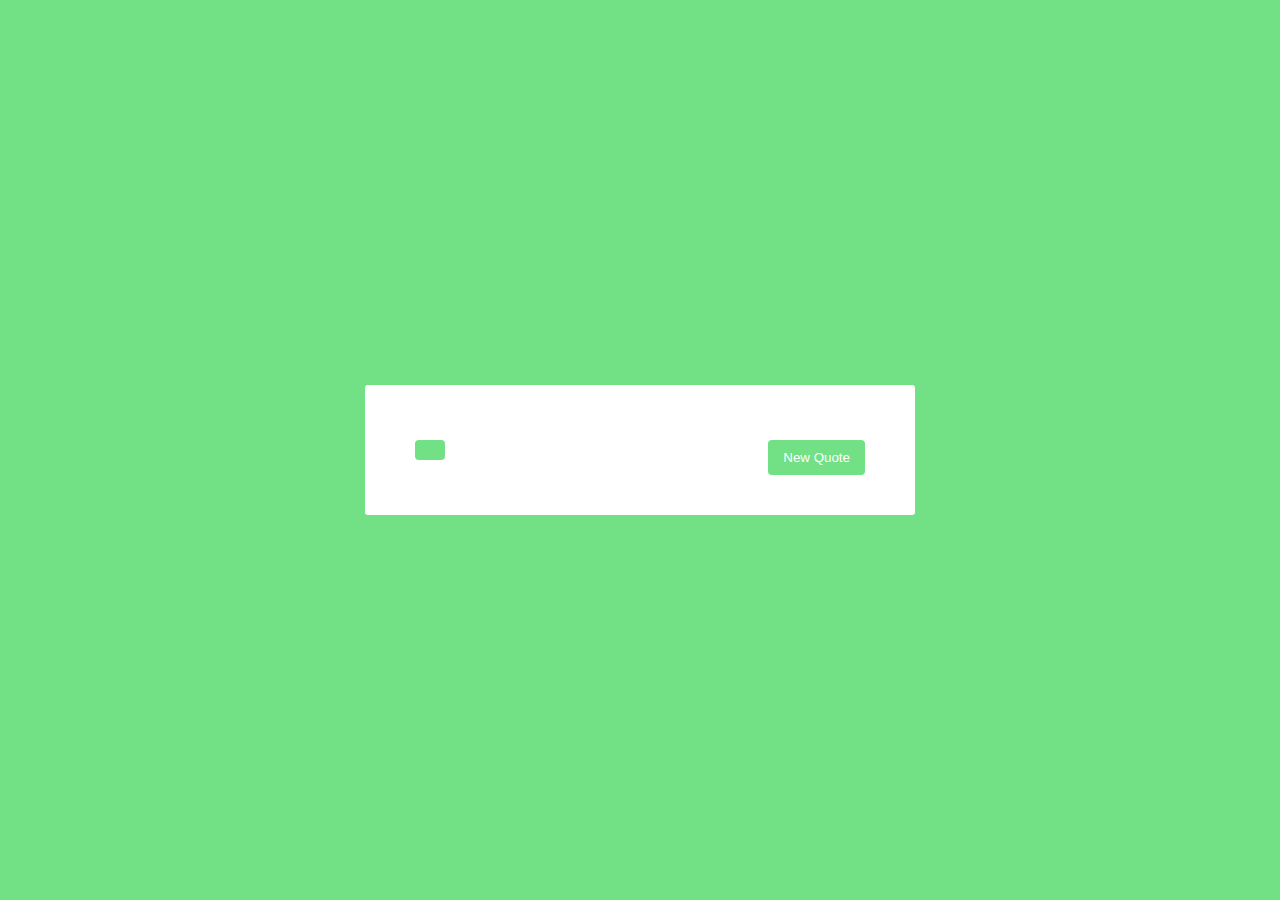
<file: freecodecamp/random-quote-machine/index.html>
<!DOCTYPE html>
<html lang="en">
  <head>
    <meta charset="UTF-8">
    <meta name="viewport" content="width=device-width, initial-scale=1.0">
    <link rel="stylesheet" href="https://cdnjs.cloudflare.com/ajax/libs/font-awesome/6.4.2/css/all.min.css" integrity="sha512-z3gLpd7yknf1YoNbCzqRKc4qyor8gaKU1qmn+CShxbuBusANI9QpRohGBreCFkKxLhei6S9CQXFEbbKuqLg0DA==" crossorigin="anonymous" referrerpolicy="no-referrer" />
    <link rel="stylesheet" href="style.css">
    <script defer src="index.js"></script>
    <title>Random Quote Machine</title>
  </head>
  <body>
    <div id="quote-box">
      <i class="fa-solid fa-quote-left"></i>
      <p id="text"></p>
      <p id="author"></p>
      <a href="https://twitter.com/intent/tweet" id="tweet-quote" target="_blank">
        <i class="fa-brands fa-twitter"></i>
      </a>
      <button id="new-quote" onclick="changeQuote()">New Quote</button>
    </div>
  </body>
</html>
</file>
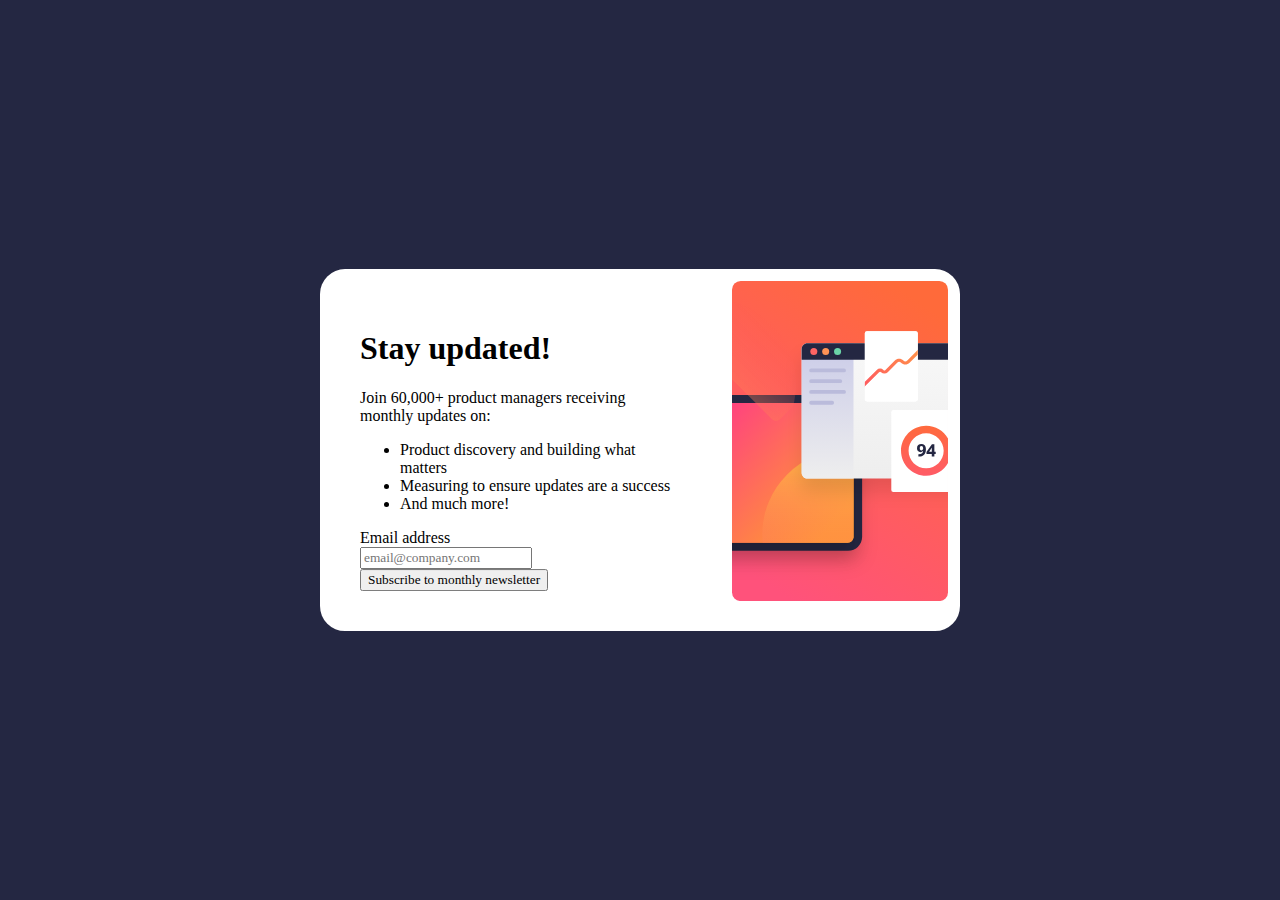
<file: frontend-mentor/newsletter-sign-up-with-success-message-main/index.html>
<!DOCTYPE html>
<html lang="en">
    <head>
        <meta charset="UTF-8">
        <meta name="viewport" content="width=device-width, initial-scale=1.0"> <!-- displays site properly based on user's device -->

        <link rel="stylesheet" type="text/css" href="style.css">
        <link rel="icon" type="image/png" sizes="32x32" href="./assets/images/favicon-32x32.png">


        <title>Frontend Mentor | Newsletter sign-up form with success message</title>

        <!-- Feel free to remove these styles or customise in your own stylesheet 👍 -->
        <style>
            .attribution { font-size: 11px; text-align: center; }
            .attribution a { color: hsl(228, 45%, 44%); }
        </style>
    </head>
    <body>

        <!-- Sign-up form start -->
        <div class="grid-container">
            <form>
                <h1>Stay updated!</h1>

                <p>Join 60,000+ product managers receiving monthly updates on:</p>

                <ul>
                    <li>Product discovery and building what matters</li>
                    <li>Measuring to ensure updates are a success</li>
                    <li>And much more!</li>
                </ul>

                <label for="email">Email address</label><br>
                <input type="text" id="email" placeholder="email@company.com">

                <input type="submit" value="Subscribe to monthly newsletter">
            </form>       
            <img class="illustration" src="assets/images/illustration-sign-up-desktop.svg" alt="illustration">
        </div>

        <!-- Sign-up form end -->

        <!-- Success message start

        Thanks for subscribing!

        A confirmation email has been sent to ash@loremcompany.com. 
        Please open it and click the button inside to confirm your subscription.

        Dismiss message

        Success message end -->

        <div class="attribution" style="display: none">
            Challenge by <a href="https://www.frontendmentor.io?ref=challenge" target="_blank">Frontend Mentor</a>. 
            Coded by <a href="#">Your Name Here</a>.
        </div>
    </body>
</html>
</file>
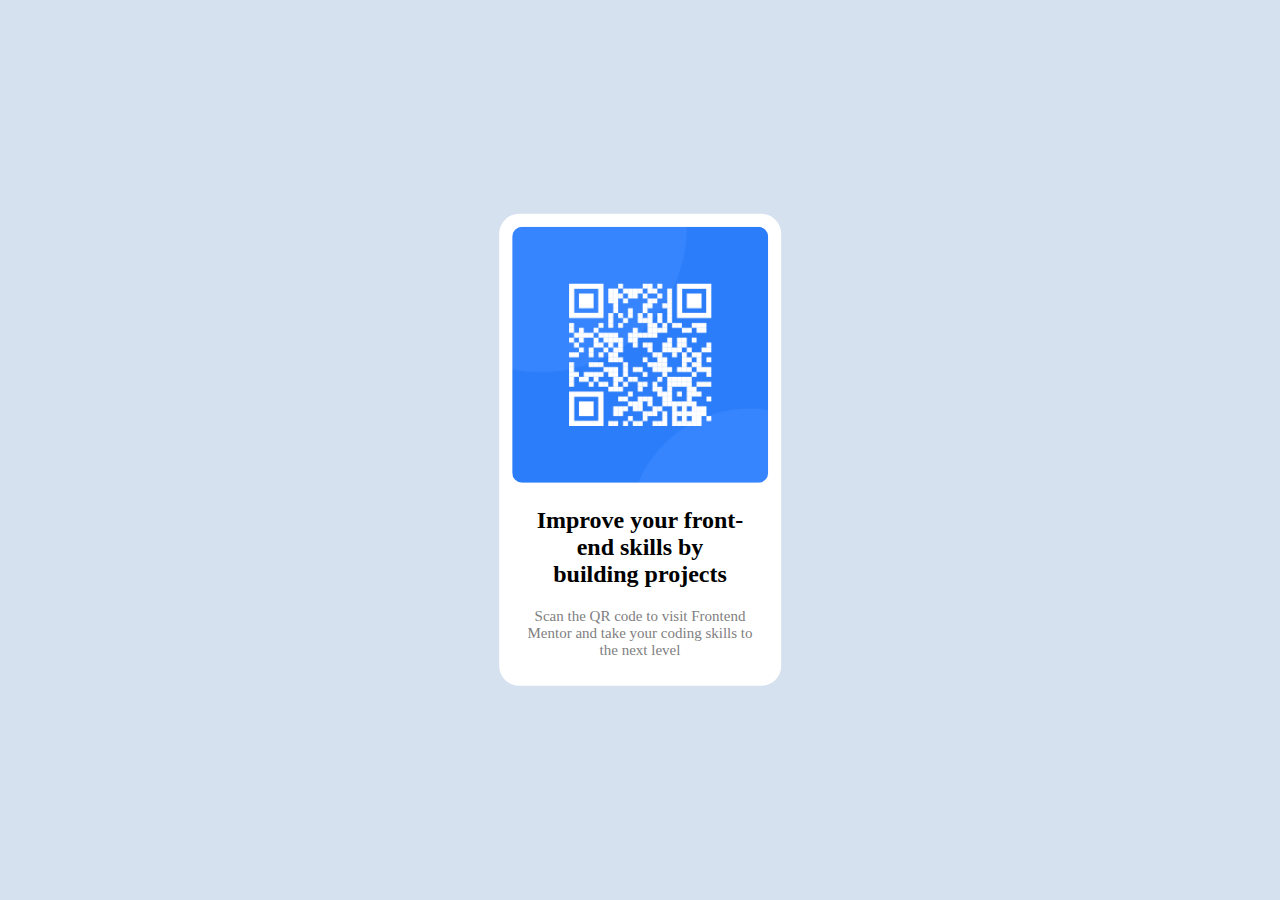
<file: frontend-mentor/qr-code-component-main/index.html>
<!DOCTYPE html>
<html lang="en">
    <head>
        <meta charset="UTF-8">
        <meta name="viewport" content="width=device-width, initial-scale=1.0"> <!-- displays site properly based on user's device -->
        <link rel="stylesheet" type="text/css" href="style.css">

        <link rel="icon" type="image/png" sizes="32x32" href="./images/favicon-32x32.png">

        <title>Frontend Mentor | QR code component</title>

        <!-- Feel free to remove these styles or customise in your own stylesheet 👍 -->
        <style>
            .attribution { font-size: 11px; text-align: center; }
            .attribution a { color: hsl(228, 45%, 44%); }
        </style>
    </head>
    <body>
        <div class="container">
            <image id="qr" src="images/image-qr-code.png" alt="qr code" />
            <h2 class="title">Improve your front-end skills by building projects</h2>
            <p class="instruction">Scan the QR code to visit Frontend Mentor and take your coding skills to the next level</p>
        </div>








        <div class="attribution">
            Challenge by <a href="https://www.frontendmentor.io?ref=challenge" target="_blank">Frontend Mentor</a>. 
            Coded by <a href="#">Schiffer</a>.
        </div>
    </body>
</html>
</file>
<file: freecodecamp/random-quote-machine/style.css>
* {
    margin: 0;
    padding: 0;
    font-family: sans-serif;
}

body {
    background-color: #333333;
    display: flex;
    justify-content: center;
    align-items: center;
    height: 100vh;
}

#quote-box {
    background-color: #ffffff;
    border-radius: 3px;
    padding: 40px 50px;
    text-align: center;
    width: 450px;
}

.fa-quote-left {
    font-size: 1.75em;
}

#text {
    color: #333333;
    display: inline;
    font-size: 1.75em;
}

#tweet-quote {
    background-color: #333333;
    border-radius: 4px;
    color: #ffffff;
    float: left;
    padding: 10px 15px;
}

#new-quote {
    background-color: #333333;
    border-radius: 4px;
    border: none;
    color: #ffffff;
    float: right;
    padding: 10px 15px;
}
#new-quote:hover {
    opacity: 0.7;
}

#author {
    text-align: right;
    margin: 15px;
}
</file>
<file: frontend-mentor/newsletter-sign-up-with-success-message-main/style.css>
* {
    font-family: Roboto;
}

body {
    background-color: hsl(234, 29%, 20%);
}

.grid-container {
    background-color: white;
    max-width: 60%;
    border-radius: 25px;

    position: absolute;
    top: 50%;
    left: 50%;
    transform: translate(-50%, -50%);

    display: inline-grid;
    grid-template-columns: auto auto;
}

form {
    padding: 10%;
}

.illustration {
    max-width: 90%;
    display: inline;
    margin: 5%;
}
</file>
<file: frontend-mentor/qr-code-component-main/style.css>
* {
    font-family: Outfit;
}

body {
    background-color: #D5E1EF;
    height: 100%;
    width: 100%;
}


.container {
    background-color: hsl(0, 0%, 100%);
    text-align: center;

    width: 20%;
    padding: 1%;

    position: absolute;
    top: 50%;
    left: 50%;
    transform: translate(-50%, -50%);

    border-radius: 20px;
}

#qr {
    max-width: 100%;
    margin: 0;

    border-radius: 10px;
}

.title {
    font-weight: 700;
    margin-inline: 8%;
}

.instruction {
    font-weight: 400;
    color: grey; 
    font-size: 15px;
    margin-inline: 5%;
}

@media (max-width: 720px) {
    .container {
        width: 80%;
        padding: 3%;
    }

    .title {
        font-size: 2em;
    }

    .instruction {
        font-size: 1.5em;
    }
}



.attribution {
    display: none;
}
</file>
